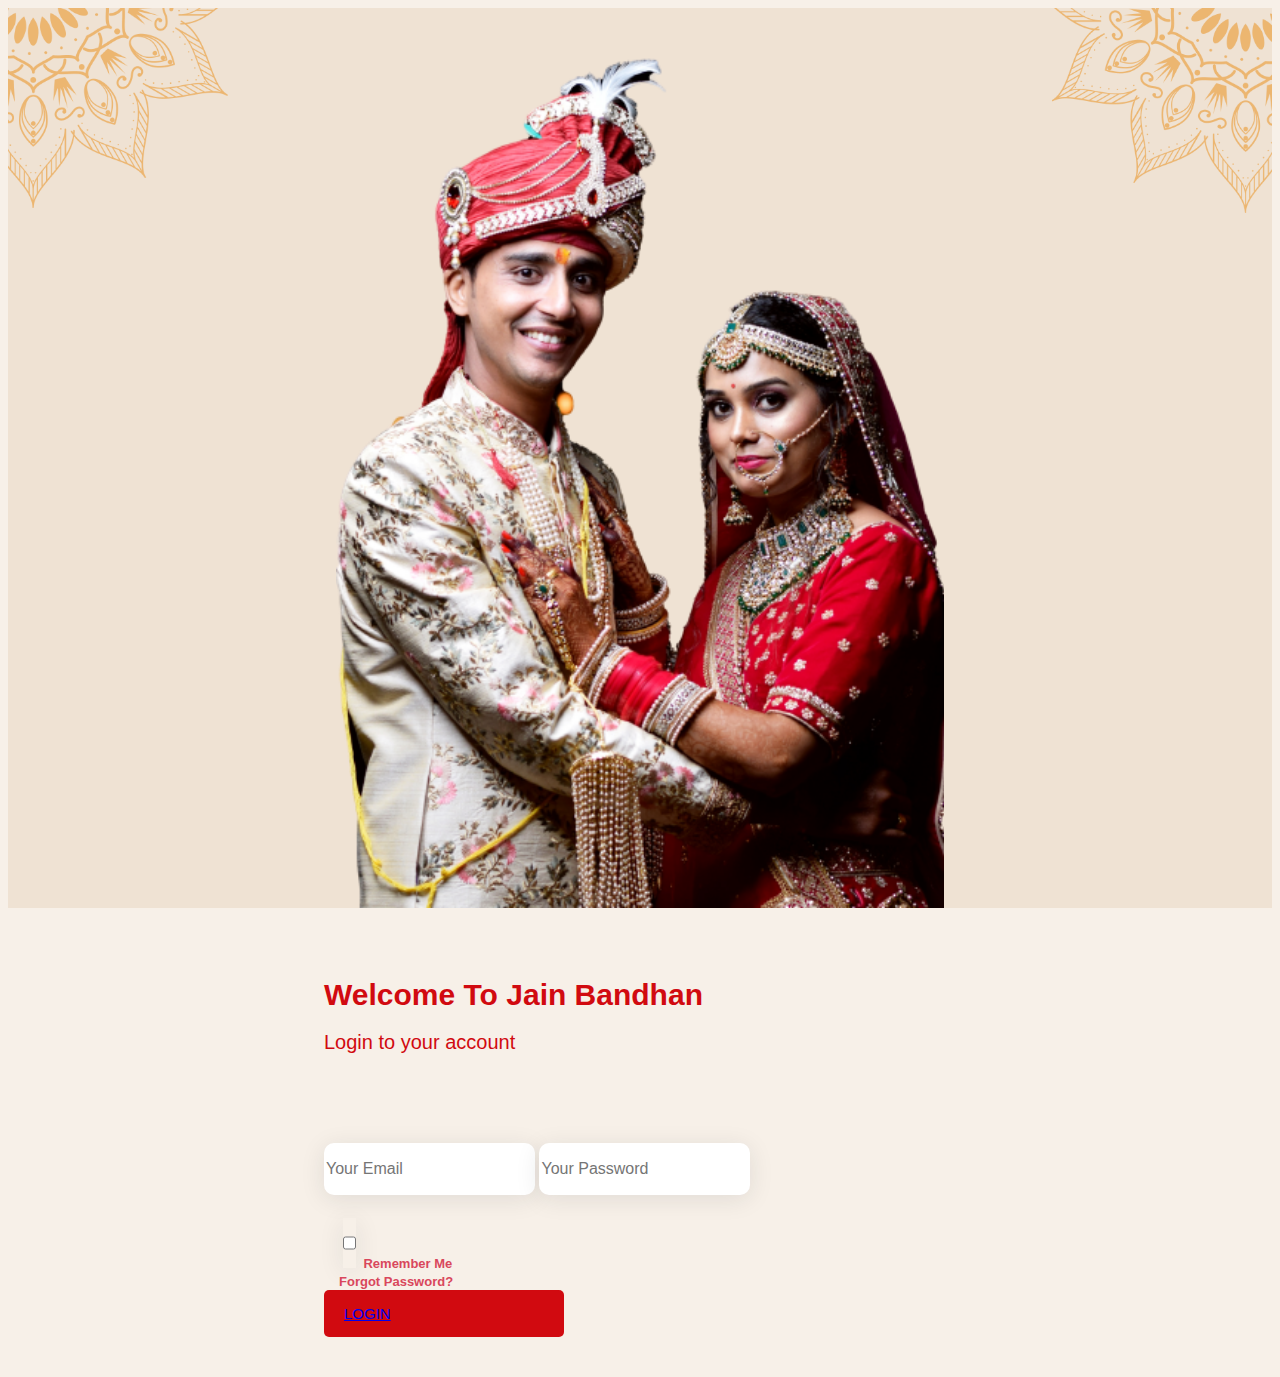
<file: login.html>
<!DOCTYPE html>
<html lang="en">
  <head>
    <meta charset="UTF-8" />
    <meta http-equiv="X-UA-Compatible" content="IE=edge" />
    <meta name="viewport" content="width=device-width, initial-scale=1.0" />
    <title>Login</title>
    <!-- stylesheets -->
    <link rel="stylesheet" href="assets/css/style.css" />
    <!-- bootstrap css -->
    <link
      href="https://cdn.jsdelivr.net/npm/bootstrap@5.2.0/dist/css/bootstrap.min.css"
      rel="stylesheet"
      integrity="sha384-gH2yIJqKdNHPEq0n4Mqa/HGKIhSkIHeL5AyhkYV8i59U5AR6csBvApHHNl/vI1Bx"
      crossorigin="anonymous"
    />
  </head>
  <body>
    <!-- navigation section -->
    <!-- <header class="header">
      <div class="container-fluid p-1">
        <nav class="navbar navbar-expand-lg navbar-dark">
          <div class="container-fluid">
            <a class="logo link-white" href="#">JAIN BANDHAN</a>
            <button
              class="navbar-toggler"
              type="button"
              data-bs-toggle="collapse"
              data-bs-target="#navbarScroll"
              aria-controls="navbarScroll"
              aria-expanded="false"
              aria-label="Toggle navigation"
            >
              <span class="navbar-toggler-icon"></span>
            </button>
            <div class="collapse navbar-collapse" id="navbarScroll">
              <ul
                class="navbar-nav ms-auto my-2 my-lg-0 navbar-nav-scroll links-list"
                style="--bs-scroll-height: 100px"
              >
                <li class="nav-item">
                  <a class="nav-link active" aria-current="page" href="#"
                    >Link 1</a
                  >
                </li>
                <li class="nav-item">
                  <a class="nav-link" aria-current="page" href="#">Link 2</a>
                </li>
                <li class="nav-item">
                  <a class="nav-link" aria-current="page" href="#">Link 3</a>
                </li>
                <li class="nav-item">
                  <a class="nav-link" aria-current="page" href="#">Link 4</a>
                </li>
              </ul>
              <a href="#" class="login-btn link-white">LOGIN</a>
            </div>
          </div>
        </nav>
      </div>
    </header> -->
    <!-- login section starts -->
    <section class="login-section-container">
      <div class="d-flex login-section">
        <div class="d-none d-md-block image-area w-50">
          <img
            src="assets/images/login-page-img.png"
            alt="dulha-dulhan"
            class="dulha-dulhan"
          />
        </div>
        <div class="content-area  ">
          <div class="login-account">
            <p class="login-heading">Welcome To Jain Bandhan</p>
            <p class="login-sub-heading">Login to your account</p>
          </div>
          <form action="">
            <div class="input-details">
              <input type="text" class="form-control user-email edited-input" placeholder="Your Email" />
              <input
                type="password"
                class="form-control user-pass edited-input"
                placeholder="Your Password"
              />
            </div>

            <div class="forgot-pass d-flex justify-content-between align-items-center">
              <div class="form-check mb-0">
                <input class="form-check-input custom-checkbox" type="checkbox" value="" id="flexCheckDefault">
                <label class="form-check-label" for="flexCheckDefault">
                  Remember Me
                </label>
              </div>
              <a href="#forgot" class="forgot-link">Forgot Password?</a>
            </div>
            <div class="d-block text-center mt-5 pb-5">
              <a href="dashboard-s1.html" class="btn btn-danger primary-btn login-page-btn">
                LOGIN
              </a>
            </div>
          </form>
        </div>
      </div>
    </section>

    <script
      src="https://cdn.jsdelivr.net/npm/bootstrap@5.2.0/dist/js/bootstrap.bundle.min.js"
      integrity="sha384-A3rJD856KowSb7dwlZdYEkO39Gagi7vIsF0jrRAoQmDKKtQBHUuLZ9AsSv4jD4Xa"
      crossorigin="anonymous"
    ></script>
  </body>
</html>
</file>
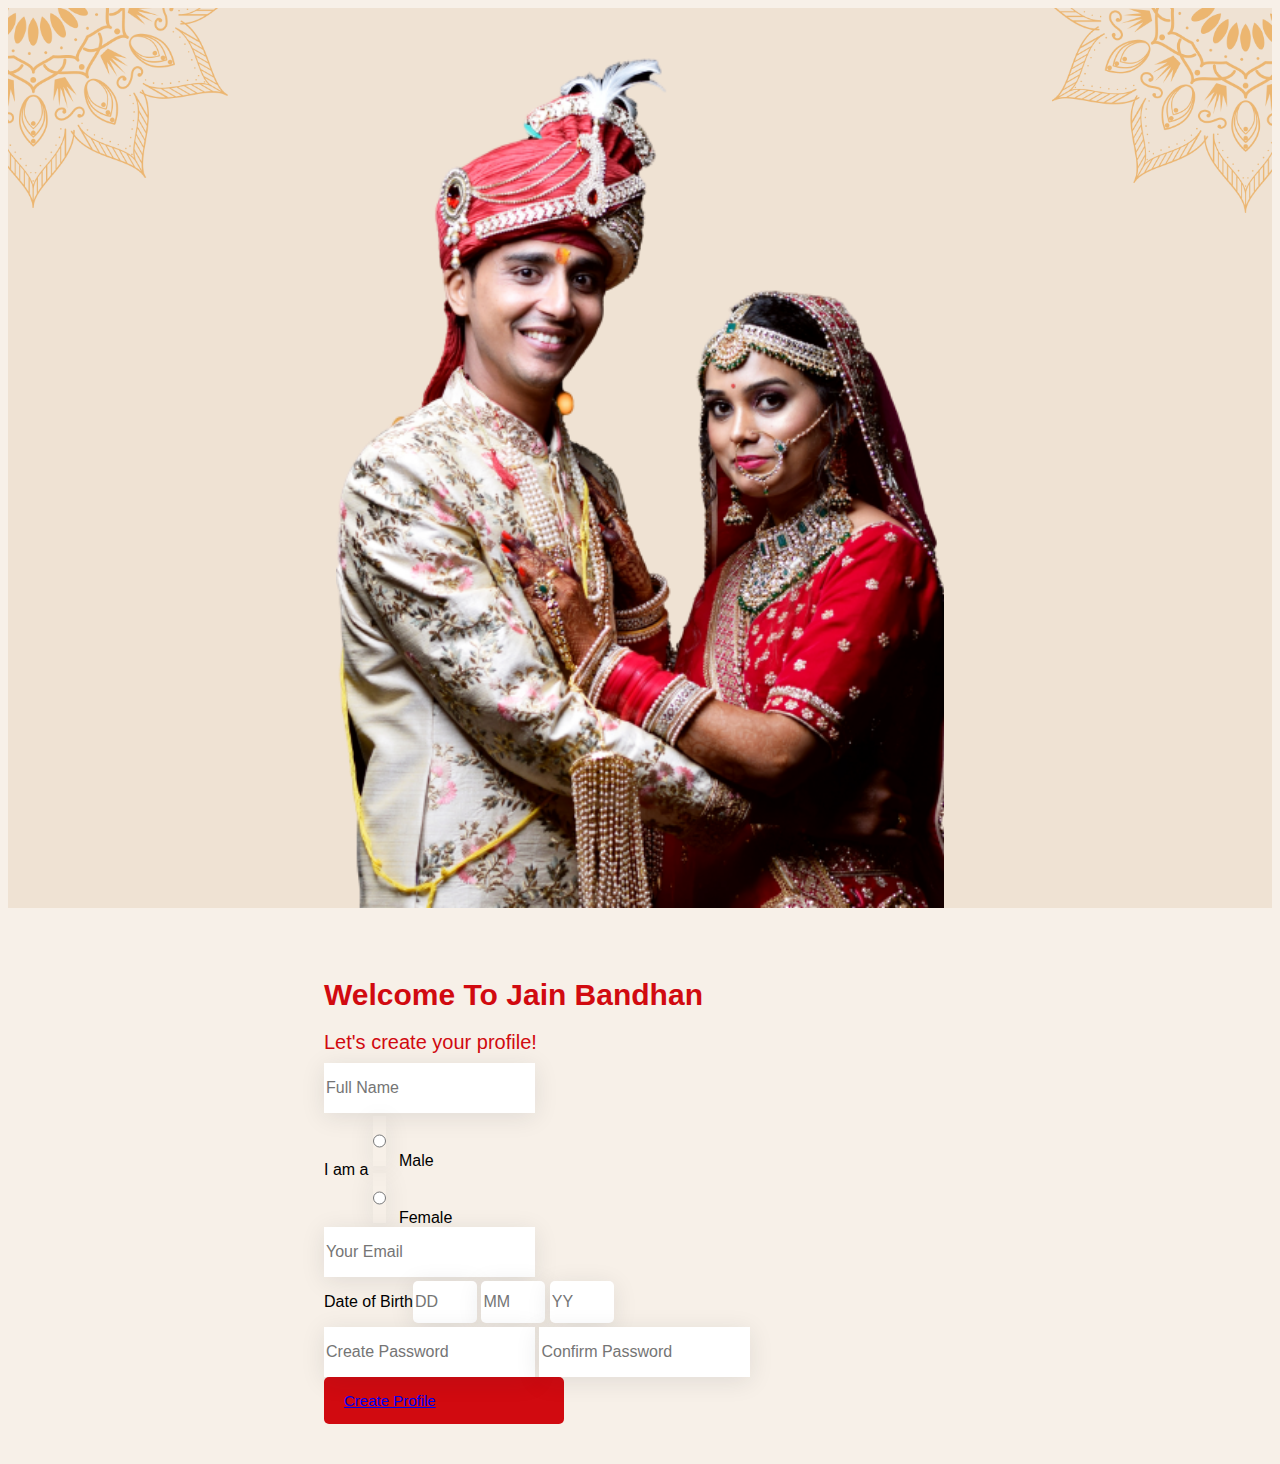
<file: registration.html>
<!DOCTYPE html>
<html lang="en">
  <head>
    <meta charset="UTF-8" />
    <meta http-equiv="X-UA-Compatible" content="IE=edge" />
    <meta name="viewport" content="width=device-width, initial-scale=1.0" />
    <title>Create your profile</title>
    <!-- stylesheets -->
    <link rel="stylesheet" href="assets/css/style.css" />
    <!-- bootstrap css -->
    <link
      href="https://cdn.jsdelivr.net/npm/bootstrap@5.2.0/dist/css/bootstrap.min.css"
      rel="stylesheet"
      integrity="sha384-gH2yIJqKdNHPEq0n4Mqa/HGKIhSkIHeL5AyhkYV8i59U5AR6csBvApHHNl/vI1Bx"
      crossorigin="anonymous"
    />
  </head>
  <body>
    <!-- Registration section starts -->
    <section class="login-section-container">
      <div class="d-flex login-section">
        <div class="d-none d-md-block image-area w-50">
          <img
            src="assets/images/login-page-img.png"
            alt="dulha-dulhan"
            class="dulha-dulhan"
          />
        </div>
        <div class="content-area m-0">
          <div class="register-account mb-5">
            <p class="login-heading">Welcome To Jain Bandhan</p>
            <p class="login-sub-heading">Let's create your profile!</p>
          </div>

          <div class="resgiter-details">
            <form action="">
              <di class="details-area">
                <input
                  type="text"
                  class="form-control full-name edited-input"
                  placeholder="Full Name"
                />
                <div class="gender row">
                  <div class="col-4 col-md-6">
                    <p class="mb-0">I am a</p>
                  </div>
                  <div class="col-8 col-md-6 d-flex gap-5">
                    <div
                      class="d-flex align-items-center justify-content-between"
                    >
                      <input
                        type="radio"
                        name="gender"
                        id="male"
                        class="custom-radio"
                      />
                      <label for="male">Male</label>
                    </div>
                    <div
                      class="d-flex align-items-center justify-content-between"
                    >
                      <input
                        type="radio"
                        name="gender"
                        id="female"
                        class="custom-radio"
                      />
                      <label for="female">Female</label>
                    </div>
                  </div>
                </div>
                <input
                  type="text"
                  class="form-control your-email edited-input"
                  placeholder="Your Email"
                />

                <div class="date-of-birth row mt-3">
                  <div class="col-5 col-md-6">
                    <p class="mb-0">Date of Birth</p>
                  </div>
                  <div class="col-7 col-md-6 dob-inputs">
                    <input
                      type="number"
                      name="DD"
                      onKeyDown="if(this.value.length > 1 && event.keyCode != 8) return false"
                      class="text-center edited-input"
                      placeholder="DD"
                    />
                    <input
                      type="number"
                      name="MM"
                      onKeyDown="if(this.value.length > 1 && event.keyCode != 8) return false"
                      class="text-center edited-input"
                      placeholder="MM"
                    />
                    <input
                      type="number"
                      name="YY"
                      onKeyDown="if(this.value.length > 3 && event.keyCode != 8) return false"
                      class="text-center edited-input"
                      placeholder="YY"
                    />
                  </div>
                </div>

                <input
                  type="password"
                  name="password"
                  class="form-control create-pass mt-3 edited-input"
                  placeholder="Create Password"
                />
                <input
                  type="password"
                  name="confirm-password"
                  class="form-control confirm-pass mt-3 edited-input"
                  placeholder="Confirm Password"
                />
                <div class="d-block text-center mt-4">
                  <a
                    href="phone.html"
                    class="btn btn-danger primary-btn login-page-btn"
                  >
                    Create Profile
                  </a>
                </div>
              </di edited-inputv>
            </form>
          </div>
        </div>
      </div>
    </section>

    <script
      src="https://cdn.jsdelivr.net/npm/bootstrap@5.2.0/dist/js/bootstrap.bundle.min.js"
      integrity="sha384-A3rJD856KowSb7dwlZdYEkO39Gagi7vIsF0jrRAoQmDKKtQBHUuLZ9AsSv4jD4Xa"
      crossorigin="anonymous"
    ></script>
  </body>
</html>
</file>
<file: assets/css/style.css>
* {
  font-family: "Roboto", sans-serif;
}

:root {
  /* primary color */
  --primary-color: #d10a10;
  --primary-color-600: #b9090e;
  --primary-color-700: #88070a;
  --primary-color-800: #570407;
  --primary-color-900: #270203;
  /* secondary color */
  --secondary-color: #f4900e;
  --secondary-color-600: #de820a;
  --secondary-color-700: #ae6608;
  --secondary-color-800: #7d4906;
  --secondary-color-900: #4c2c03;
  /* commom-colors */
  --white: #ffff;
  --black: #000000;
  /* Merino */
  --marino: #f7f0e8;
  --marino-600: #f0e4d5;
  --marino-700: #e3cbaf;
  --marino-800: #d6b289;
  --marino-900: #c99a64;
  --marino-1000: #efe2d3;
  /* Dark Terra Cotta */
  --dark-terra-cotta: #d9475c;
  --dark-terra-cotta-600: #d53249;
  --dark-terra-cotta-700: #af2438;
  --dark-terra-cotta-800: #851b2b;
  --dark-terra-cotta-900: #5b131d;
  /* Dogwood rose */
  --dogwood-rose: #d52057;
  --dogwood-rose-600: #bf1d4e;
  --dogwood-rose-700: #92163c;
  --dogwood-rose-800: #660f2a;
  --dogwood-rose-900: #3a0918;
  /* Bittersweet  */
  --bittersweet: #f56c66;
  --bittersweet-600: #f3554e;
  --bittersweet-700: #f0271e;
  --bittersweet-800: #ce160d;
  --bittersweet-900: #9e110a;
}

/* no scrollbar */
::-webkit-scrollbar {
  display: none;
}

body {
  background-color: var(--marino) !important;
}


input {
  height: 50px;
  font-size: 16px !important;
  box-shadow: 0px 4px 24px rgb(34 41 47 / 10%)  !important;
}
.max-250{
  max-width: 250px;
}
.edited-input,select{
  border: none !important;
}

.marino-background {
  background-color: var(--marino) !important;
}

.custom-checkbox {
  border-color: var(--primary-color) !important;
  background: unset !important;
}
.custom-checkbox:checked {
  background-color: unset !important;
  background-image: url("data:image/svg+xml,<svg xmlns='http://www.w3.org/2000/svg' viewBox='0 0 20 20' style='color:red;'><path fill='none' stroke='%23d10a10' stroke-linecap='round' stroke-linejoin='round' stroke-width='3' d='m6 10 3 3 6-6'/></svg>") !important;
}
.custom-checkbox:focus {
  border-color: var(--primary-color);
  box-shadow: 0 0 0 0.25rem rgb(209 10 16 / 25%) !important;
}

.primary-btn {
  background-color: var(--primary-color) !important;
  padding: 15px 20px 15px 20px !important;
  font-size: 15px !important;
  display: block;
}

.primary-btn:hover {
  background-color: var(--primary-color-700) !important;
}

.tab-heading {
  color: var(--primary-color) !important;
  background-color: none !important;
  border-bottom: 2px solid var(--primary-color) !important;
}


/* navigation section */
.header {
  background-color: var(--primary-color);
  position: absolute;
  width: 100%;
  z-index: 100;
}

.link-white {
  color: var(--white);
  text-decoration: none;
}

.link-white:hover {
  color: var(--white);
}

.logo {
  font-weight: bold;
  font-size: 17px;
}

.logo:hover {
  color: var(--white);
}

.login-btn {
  display: flex;
  padding: 10px 30px;
  align-items: center;
  justify-content: center;
  border: 1px solid white;
  border-radius: 5px;
  transition: 0.3s;
}

.login-btn:hover {
  background-color: var(--white);
  color: var(--black);
}

/* Finding match section */

.finding-match {
  background: url(/assets/images/back.png);
  background-repeat: no-repeat;
  background-size: cover;
  background-position: center;
}

.finding-match .container {
  height: 100%;
}

.title {
  text-align: center;
  color: var(--white);
  font-size: 40px;
  font-weight: bold;
}

.search-partner {
  display: flex;
  align-items: center;
  bottom: 30px;
}

.selectors-container {
  background-color: var(--white);
  border-radius: 10px;
  display: flex;
  padding: 15px;
}

.search-partner .form-select {
  width: 250px;
  background-color: unset;
  border: none;
}
.form-select:focus {
  outline: 0 !important;
  border: none !important;
  box-shadow: unset !important;
}
.search-button {
  background-color: var(--primary-color) !important;
  width: 200px;
  padding: 20px !important;
  border-radius: 50px !important;
}

.search-button:hover {
  background-color: var(--primary-color-700) !important;
}

/* create profile section */
.create-profile-steps {
  position: relative;
}

.create-profile-steps::before,
.create-profile-steps::after {
  content: "";
  background-repeat: no-repeat;
  width: 220px;
  height: 220px;
  position: absolute;
  background-size: contain;
}
.create-profile-steps::before {
  background-image: url(/assets/images/mandalaAsset\ 1\ 3.png);
}

.create-profile-steps::after {
  background-image: url(/assets/images/mandalaAsset\ 1\ 4.png);
  right: 0;
  top: 0;
}

.container-heading {
  font-size: 1.7em;
  font-weight: bold;
  color: var(--primary-color);
  padding-top: 8%;
  border-bottom: 1px solid var(--primary-color);
  width: max-content;
  text-align: center;
}

.profile-steps {
  margin-top: 80px !important;
}
.profile-card {
  padding: 20px;
}

.profile-card img {
  width: 80px;
  display: flex;
  align-items: center;
  position: relative;
  left: 50%;
  transform: translate(-50%);
}
.steps-count {
  font-size: 15px;
  font-weight: bold;
  color: var(--primary-color);
  text-align: center;
}

.step {
  text-align: center;
}

.frame-container {
  background-color: var(--secondary-color);
}

.frame-container i {
  line-height: unset;
  margin-right: 8px;
}

/* partner-section */

.partner-img {
  height: 500px;
  opacity: 0.5;
  transition: all 0.5s;
}

.partner-slider .slick-center {
  opacity: 1;
}
/* Blog section */

.blog-section img {
  width: 100%;
  height: 400px;
  object-fit: cover;
  object-position: top;
}

.blog-section .card {
  border: 1px solid var(--primary-color) !important;
  border-radius: 10px !important;
  padding: 10px;
}

.blog-section .card .card-body h5 {
  font-weight: bold;
  margin-bottom: 20px;
}

.blog-section .card .card-body a {
  font-size: 13px;
  color: var(--primary-color);
  text-decoration: none;
}

footer {
  background-color: var(--primary-color);
  color: var(--white);
  width: 100%;
}

.email-icon-container img {
  width: 30px;
}

.imp-links {
  margin-top: 20px;
  line-height: 50px;
}

/*
!>!>!>>!>!>!>!>!>!>!>!>!>!>!>!>!>!>!>!>!>!>!>!>!>!>! 
  Login Page
!>!>!>>!>!>!>!>!>!>!>!>!>!>!>!>!>!>!>!>!>!>!>!>!>!>! 
*/

.login-section,
.image-area {
  height: 100vh;
}
.image-area {
  background-color: var(--marino-1000);
  position: relative;
}
.dulha-dulhan {
  width: 100%;
  object-fit: contain;
  height: 100%;
  object-position: center;
}
.image-area::before,
.image-area::after {
  content: "";
  background-repeat: no-repeat;
  width: 250px;
  height: 220px;
  position: absolute;
  background-size: contain;
}
.image-area::before {
  background-image: url(/assets/images/mandalaAsset\ 1\ 3.png);
}

.image-area::after {
  background-image: url(/assets/images/mandalaAsset\ 1\ 4.png);
  right: 0;
  top: 0;
  /* transform: rotate(90deg); */
}

.login-heading {
  font-size: 30px;
  font-weight: bold;
  color: var(--primary-color);
}

.login-sub-heading {
  font-size: 20px;
  color: var(--primary-color);
  line-height: 1px;
}

.content-area {
  width: 50%;
  padding: 40px;
  margin: auto;
}

.login-account {
  margin-bottom: 100px;
}
.input-details input{
  margin-bottom: 20px ;
  border-radius: 10px ;
}


.forgot-pass {
  padding: 0px 15px 0px 15px;
}

.forgot-pass .form-check-label,
.forgot-link {
  color: var(--dark-terra-cotta);
  text-decoration: none;
  font-size: 13px;
  font-weight: 700;
}

.forgot-link:hover {
  color: var(--dark-terra-cotta-700);
}

.login-page-btn {
  width: 200px;
  border-radius: 5px !important;
}

/*
!>!>!>>!>!>!>!>!>!>!>!>!>!>!>!>!>!>!>!>!>!>!>!>!>!>! 
  Subscription
!>!>!>>!>!>!>!>!>!>!>!>!>!>!>!>!>!>!>!>!>!>!>!>!>!>! 
*/

.plan-pop-up {
  transform: scale(1.1);
}

.pop-transition{
  transition: 0.3s;
}

.plan-container {
  z-index: 100;
}

.plan-page-heading {
  border: none;
  line-height: 38px;
}

.plan-sub-heading {
  font-size: 19px;
}

.plan-size {
  width: 350px !important;
  height: 500px;
}


.plan-silver, .plan-gold, .plan-copper {
  filter: drop-shadow(3px 6px 20px #e3e2e0);
  border-radius: 15px;
  box-shadow: 0px 0px 20px rgb(165, 165, 165);
  /* text-align: center; */
}

.plan-silver {
  background: #8e9eab;  /* fallback for old browsers */
background: -webkit-linear-gradient(to top, #eef2f3, #8e9eab);  /* Chrome 10-25, Safari 5.1-6 */
background: linear-gradient(to top, #eef2f3, #8e9eab); /* W3C, IE 10+/ Edge, Firefox 16+, Chrome 26+, Opera 12+, Safari 7+ */

}

.plan-gold {
  background: linear-gradient(
    339.67deg,
    #fda026 16.11%,
    rgba(253, 160, 38, 0.084574) 117.98%,
    rgba(251, 142, 0, 0.516179) 122.84%,
    rgba(253, 160, 38, 0) 130.29%
  );
}

.plan-copper {
  background: linear-gradient(
    154.56deg,
    rgba(242, 191, 124, 0.333982) 3.44%,
    rgba(242, 191, 124, 0.333982) 5.21%,
    rgba(242, 191, 124, 0.420899) 14.13%,
    #ddae70 93.46%,
    rgba(242, 191, 124, 0) 109.85%
  );
}


.plan-name p {
  width: 130px;
  text-align: center !important;
  padding: 5px;
  font-size: 20px;
  font-weight: bold;
  border: 1px solid black;
  border-radius: 50px;
}

.plan-price p {
  font-size: 23px;
}

.price {
  font-weight: bold;
}

.plan-content {
  display: flex;
  align-items: center;
margin-top: 15px;

}

.plan-benefits p {
  margin-bottom: 0;
  margin-left: 10px;
}

.plan-btn {
  width: 160px;
  padding: 5px 0;
  background-color: unset;
  border-radius: 3px;
  border: 1px solid black;
}

.big-tick-icon {
  font-size: 25px;
}

/*
!>!>!>>!>!>!>!>!>!>!>!>!>!>!>!>!>!>!>!>!>!>!>!>!>!>! 
  Login with phone section
!>!>!>>!>!>!>!>!>!>!>!>!>!>!>!>!>!>!>!>!>!>!>!>!>!>! 
*/

.phone-section::after {
  top: unset !important;
  bottom: 0 !important;
  transform: rotate(90deg);
}

.link-phone .heading {
  font-weight: bold;
}

.link-phone {
  width: fit-content;
  margin: auto;
}

.country-code {
  background-color: var(--white);
  width: 70px;
  height: 50px;
  padding: 10px;
  border-radius: 10px;
  margin-right: 10px;
}

.phone-no {
  background-color: var(--white);
  height: 50px;
  width: 350px;
  border-radius: 10px;
  padding: 0px 15px;
}

.phone-no .fa-circle-check {
  font-size: 20px;
}

.phone-no input {
  width: 100%;
  border: none;
  outline: none;
  background-color: unset;
}

.country-code, .phone-no, .otp-section input{
  box-shadow: 0px 0px 10px rgb(209, 209, 209);
}

.otp-section input {
  width: 60px;
  height: 60px;
  border-radius: 10px;
  border: none;
  text-align: center;
  font-size: 30px;
}

.otp-section input:focus {
  outline: 1px solid var(--primary-color);
}

.otp-section input::-webkit-outer-spin-button,
.otp-section input::-webkit-inner-spin-button,
#phone-no::-webkit-outer-spin-button,
#phone-no::-webkit-inner-spin-button,
.date-of-birth input::-webkit-outer-spin-button,
.date-of-birth input::-webkit-inner-spin-button,
.tab-input::-webkit-outer-spin-button,
.tab-input::-webkit-inner-spin-button
{
  -webkit-appearance: none;
  margin: 0;
}


.send-again {
  float: right;
  color: var(--dark-terra-cotta-600);
  font-size: 14px;
  margin-top: 15px;
}

.phone-page-btn {
  width: 300px;
}

.disclaimer {
  text-align: center;
}

.disclaimer a {
  color: black;
  font-weight: bold;
}

/*
!>!>!>>!>!>!>!>!>!>!>!>!>!>!>!>!>!>!>!>!>!>!>!>!>!>! 
  Registration section
!>!>!>>!>!>!>!>!>!>!>!>!>!>!>!>!>!>!>!>!>!>!>!>!>!>! 
*/
.full-name, .your-email, .create-pass, .confirm-pass {
  height: 48px;
}

.gender, .date-of-birth {
  display: flex;
  align-items: center;
}

input[type='radio']#male, input[type='radio']#female {
  accent-color: var(--primary-color);
}

label[for='female'], label[for='male']{
  margin-left: 5px;
}

.date-of-birth input {
  width: 60px;
  height: 40px;
  outline: none;
  border-radius: 5px;
}

/*
!>!>!>>!>!>!>!>!>!>!>!>!>!>!>!>!>!>!>!>!>!>!>!>!>!>! 
  Dashboard S1 section
!>!>!>>!>!>!>!>!>!>!>!>!>!>!>!>!>!>!>!>!>!>!>!>!>!>! 
*/
.dashboard-section {
  height: 100vh;
}

.profile-pic {
  width: 250px;
  height:250px;
  border-radius: 15px;
  overflow: hidden;
}

.profile-pic img {
  transform: scale(1.2);
}

.profile-score {
  width: 250px;
  border: 2px solid var(--primary-color);
  border-radius: 10px;
  padding: 20px 30px 20px 30px;
}

.score-percent, .score, .complete-profile {
  font-weight: bold;
}

.score {
  font-size: 10px;
}

.score-container {
  margin-right: 20px;
}

.score-percent {
  font-size: 40px;
  line-height: 40px;
}

.complete-profile {
  font-size: 10px;
}

.add-details {
  font-size: 9px;
  padding: 3px 20px 3px 20px;
  border: 1px solid black;
  border-radius: 3px;
  background-color: unset;
}

.user-display-name {
  color: var(--primary-color);
}

.update-btn {
  padding: 15px 50px 15px 50px !important;
}

.input-custom {
  width: 200px !important;
  height: 40px;
  text-align: center;
  border: 1px solid black !important;
  margin: auto;
}

/** Responsive **/

@media (min-width: 992px) {
  .links-list {
    gap: 25px;
    margin-right: 40px;
  }
}

@media (max-width: 600px) {
  .header {
    width: 100%;
    z-index: 1;
  }

  .title {
    font-size: 40px;
  }

  .search-partner {
    flex-wrap: wrap;
    bottom: 10px;
  }
  .search-partner .form-select {
    width: unset;
    font-size: 15px;
  }
  .search-button {
    width: 100% !important;
  }
  .create-profile-steps::before,
  .create-profile-steps::after {
    width: 180px;
    height: 180px;
  }

  .content-area {
    width: 100% !important;
  }

  /* subscription  */
  .plan-silver, .plan-gold, .plan-copper {
    width: 300px !important;
  }
  /* Link you phone */
  .link-phone {
    width: 90vw;
  }

  .otp-section input {
    width: 50px;
    height: 50px;
  }

  .date-of-birth input {
    width: 46px;
  }

  /* dashboard section */
  .nav-item ,.nav-link{
    width:100%;
  }
  .max-250{
    max-width:100% !important;
  }
}
</file>
